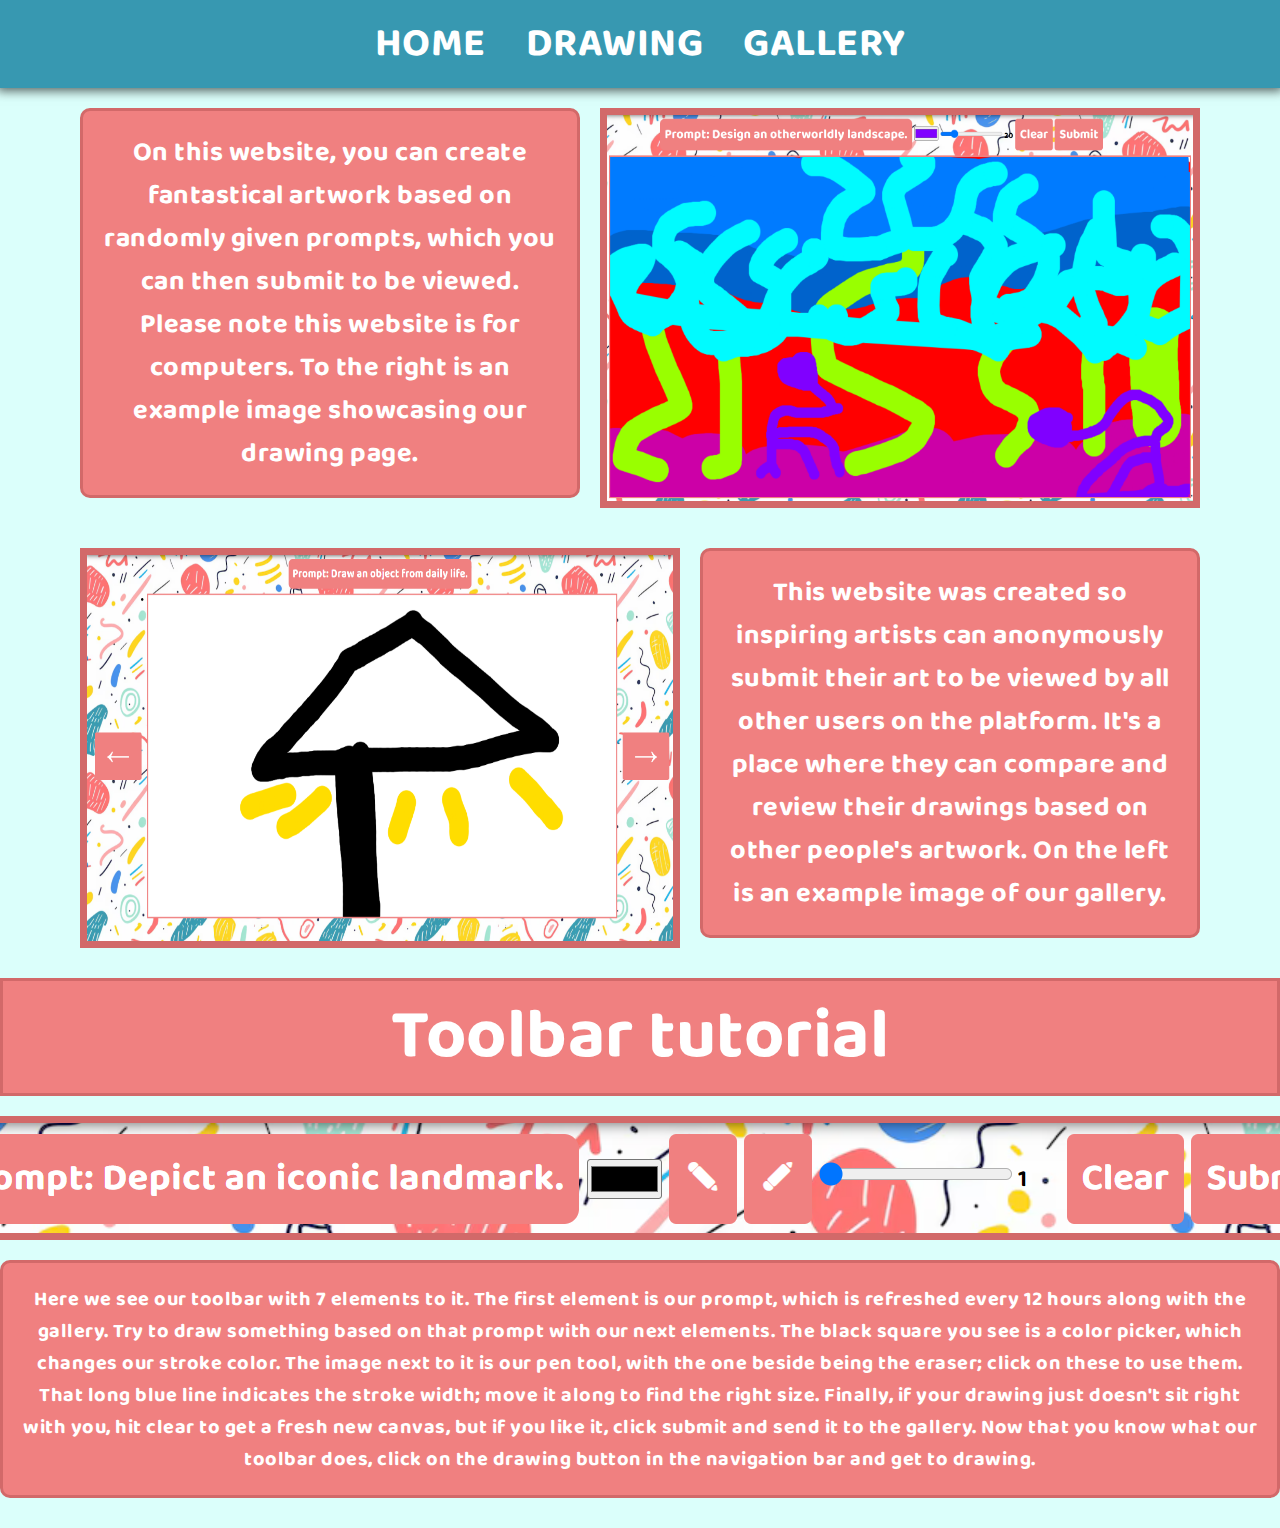
<file: index.html>
<!DOCTYPE html>
<html lang="en">

<head>
    <link rel="stylesheet" href="style.css">
    <meta charset="UTF-8">
    <meta name="viewport" content="width=device-width, initial-scale=1.0">
    <title>Home</title>
</head>

<body class="home">
    <!-- Nav bar -->
    <nav>
        <ul class="nav-list">
            <li><a href="index.html">HOME</a></li>
            <li><a href="draw_page.html">DRAWING</a></li>
            <li><a href="gallery.html">GALLERY</a></li>
        </ul>
    </nav>
    <!-- Text and images -->
    <main>
        <p>On this website, you can create fantastical artwork based on randomly given prompts, which you can then
            submit to be viewed. Please note this website is for computers. To the right is an example image showcasing our drawing page.</p>
        <img src="./assests/homepage-example1.png" alt="Example">
        <img src="./assests/homepage-example2.png" alt="Example">
        <p>This website was created so inspiring artists can anonymously submit their art to be viewed by all other
            users on the platform. It's a place where they can compare and review their drawings based on other people's
            artwork. On the left is an example image of our gallery.</p>
    </main>
    <!-- Banner stuff and images -->
    <div class="tutorial">
        <h1>Toolbar tutorial</h1>
        <img src="./assests/toolbar.png" alt="toolbar">
        <p>Here we see our toolbar with 7 elements to it. The first element is our prompt, which is refreshed every 12
            hours along with the gallery. Try to draw something based on that prompt with our next elements. The black
            square you see is a color picker, which changes our stroke color. The image next to it is our pen tool, with
            the one beside being the eraser; click on these to use them. That long blue line indicates the stroke width;
            move it along to find the right size. Finally, if your drawing just doesn't sit right with you, hit clear to
            get a fresh new canvas, but if you like it, click submit and send it to the gallery. Now that you know what
            our toolbar does, click on the drawing button in the navigation bar and get to drawing.</p>
    </div>
</body>

</html>
</file>
<file: style.css>
/* Import Google Font */
@import url('https://fonts.googleapis.com/css2?family=Baloo+2:wght@400;700&display=swap');

/* Css reset */
* {
  margin: 0;
  padding: 0;
  box-sizing: border-box;
}

/* Hover effects, i tested this in home page and i had to make it for prompts */
.prompt {
  transition: transform 0.7s ease, box-shadow 0.7s ease;
  display: inline-block;
}

.prompt:hover {
  transform: scale(1.03);
  box-shadow: 0 8px 16px rgba(0, 0, 0, 0.3);
}

/* Background stuff for body */
body {
  font-family: 'Baloo 2', sans-serif;
  font-weight: bold;
  letter-spacing: 0.5px;
  background-image: url(./assests/backround.avif);
}

/* Gallery */
.gallery-container {
  display: flex;
  justify-content: center;
  align-items: center;
  position: relative;
}

/* Centres all my stuff */

.carousel-button {
  /* Styles gallery buttons */
  font-family: 'Baloo 2', sans-serif;
  font-weight: bold;
  background-color: #F08080;
  color: #ffffff;
  border: none;
  border-radius: 20px;
  font-size: 70px;
  padding: 0px 30px;
  transition: background-color 0.3s ease;
  /* Everything below here is so that the button is properly centered and not overshadowed by the carsouel slides */
  position: absolute;
  top: 50%;
  transform: translateY(-50%);
  z-index: 10;
}

/* These two parts forces the buttons to apear to the left and right of the carousel slides */
.carousel-button.prev {
  left: 10px;
}

.carousel-button.next {
  right: 10px;
}

/* Button hover stuff */
.carousel-button:hover {
  background-color: #d26969;
}

.gallery label {
  /* Stuff for all my gallery text */
  border: 3px solid #d26969;
  color: #ffffff;
  font-size: 25px;
  padding: 10px;
  background-color: #F08080;
  border-radius: 10px;
  width: fit-content;
  margin: auto;
  /* Stuff below help center it */
  margin-top: 10px;
  margin-bottom: 10px;
  display: block;

}

/* All three of these blocks help style the slides like so V*/
.slide[data-active] {
  /* Makes sure the active slide is clear and visbile  */
  opacity: 1;
  position: relative;
}


.slide {
  /* Sets all slides to start as hidden, see block above */
  opacity: 0;
  position: absolute;
  inset: 0;
  /* Makes sure images are centered inside the slides */
  border: 3px solid #F08080;
}

.slide img {
  /* Makes sure images are centered inside the slides */
  display: block;
}

/* NAV BAR */
nav {
  /* This defines the backround stuff for the nav bar */
  background-color: rgb(55, 152, 177);
  box-shadow: 0 0 10px 3px #0000009d;
  padding: 10px;
  
}

.nav-list {
  display: flex;
  justify-content: center;
  list-style: none;
  border-radius: 10px;
  /* Centeres it and removes excess stuff*/
  margin: 2px;
}

.nav-list a {
  /* Styling for links in nav bar*/
  color: #ffffff;
  text-decoration: none;
  font-size: 40px;
  padding: 10px;
  transition: background-color 0.7s ease;
  border-radius: 30px;
  margin: 10px;
}

.nav-list a:hover {
  /* Adds hover effect for nav bar */
  background-color: rgba(38, 103, 119, 0.516);
}

/* For drawing page */
section {
  /* Centeres items in the drawing page */
  display: block;
  justify-content: center;
  align-items: center;
  margin-top: 10px;
  margin-left: 10px;
}

.canvas-container {
  /* Centres the canvas properly */
  display: flex;
  justify-content: center;
  align-items: center;
  margin-top: 10px;
}

/* adds border color to canvas */
.canvas {
  border: 3px solid #F08080;
}

.erase-active {
  cursor: url('./assests/cursor_rubber.png') 5 25, auto;
}

.draw-active {
  cursor: url('./assests/cursor_pencil.png') 5 25, auto;
}

.toolbar {
  gap: 5px;
  display: flex;
  justify-content: center;
  align-items: center;
}

section label {
  /* Sets up styles for the prompt in the drawing page */
  color: #ffffff;
  font-size: 25px;
  padding: 10px;
  background-color: #F08080;
  border-radius: 10px;
  border: 3px solid #d26969;

}

/* This stops buttons moving when sliders move */
.slider-container {
  display: inline-block;
  width: 160px;
  vertical-align: middle;
}

/* This is for my slider */
/* Customize the slider button */
input[type="range"]::-webkit-slider-thumb {
  background: #FF6347;
  /* Color of the slider thumb */
  cursor: pointer;
  /* Cursor changes to pointer when hovered */
}

/* Customize the slider track were the button goes along */
input[type="range"]::-webkit-slider-runnable-track {
  background: #F08080;
  border-radius: 10px;
}


section button {
  /* Sets up styling for the buttons, bassicly the same as the ones in gallery */
  font-family: 'Baloo 2', sans-serif;
  font-weight: bold;
  background-color: #F08080;
  border: none;
  color: #ffffff;
  font-size: 25px;
  padding: 10px;
  border-radius: 5px;
  cursor: pointer;
  border: 3px solid #d26969;
  transition: transform 0.7s ease, box-shadow 0.7s ease;
}

section button:hover {
  /* Button hover stuff */
  transform: scale(1.03);
  box-shadow: 0 8px 16px rgba(0, 0, 0, 0.3);
}

/* Home page stuff */
main {
  display: flex;
  flex-wrap: wrap;
  gap: 20px;
  justify-content: center;
  margin: auto;
}

/* Remove background image in the home page */
body.home {
  background-image: none !important;
  background-color: rgb(219, 255, 251);
}


main p {
  color: #ffffff;
  font-size: 27px;
  padding: 20px;
  margin-top: 20px;
  background-color: #F08080;
  border-radius: 10px;
  text-align: center;
  max-width: 500px;
  height: fit-content;
  border: 3px solid #d26969;
  transition: transform 0.7s ease, box-shadow 0.7s ease;
}

main img {
  margin-top: 20px;
  height: 400px;
  width: 600px;
  border: 7px solid #d26969;
  transition: transform 0.7s ease-in, box-shadow 0.7s ease-in, border 0.7s ease-in;
}

main p:hover,
main img:hover {
  transform: scale(1.03);
  box-shadow: 0 8px 16px rgba(0, 0, 0, 0.3);
}

main img:hover {
  border-color: transparent;
  border-width: 0px;
}

.tutorial {
  margin-top: 30px;
  display: flex;
  flex-wrap: wrap;
  justify-content: center;
  margin-bottom: 30px;
}

.tutorial h1 {
  border: 3px solid #d26969;
  display: block;
  text-align: center;
  background-color: #F08080;
  color: white;
  font-size: 70px;
  width: 100%;
  box-sizing: border-box;
}

.tutorial p {
  border: 3px solid #d26969;
  color: #ffffff;
  font-size: 20px;
  padding: 20px;
  margin-top: 20px;
  background-color: #F08080;
  border-radius: 10px;
  text-align: center;
  max-width: 1400px;
  height: fit-content;
  transition: transform 0.7s ease, box-shadow 0.7s ease;
}

.tutorial img {
  border: 7px solid #d26969;
  margin-top: 20px;
  transition: transform 0.7s ease-in, box-shadow 0.7s ease-in, border 0.7s ease-in;
}

.tutorial img:hover {
  border-color: transparent;
  border-width: 0px;
  transform: scale(1.03);
  box-shadow: 0 8px 16px rgba(0, 0, 0, 0.3);
}

.tutorial p:hover {
  transform: scale(1.03);
  box-shadow: 0 8px 16px rgba(0, 0, 0, 0.3);
}
</file>
